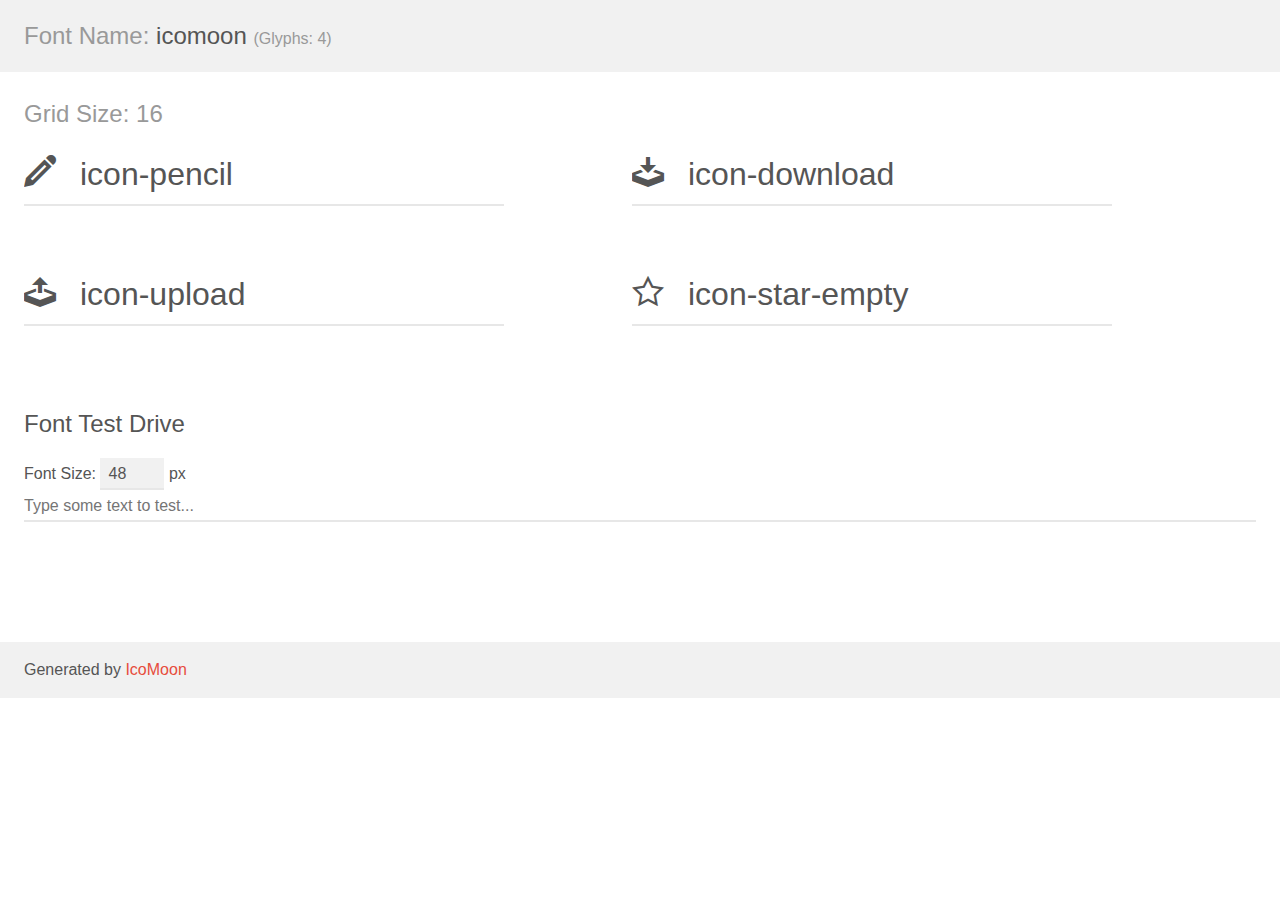
<file: iconos/demo.html>
<!doctype html>
<html>
<head>
	<meta charset="utf-8">
	<title>IcoMoon Demo</title>
	<meta name="description" content="An Icon Font Generated By IcoMoon.io">
	<meta name="viewport" content="width=device-width">
	<link rel="stylesheet" href="demo-files/demo.css">
	<link rel="stylesheet" href="style.css"></head>
<body>
	<div class="bgc1 clearfix">
		<h1 class="mhmm mvm"><span class="fgc1">Font Name:</span> icomoon <small class="fgc1">(Glyphs:&nbsp;4)</small></h1>
	</div>
	<div class="clearfix mhl ptl">
		<h1 class="mvm mtn fgc1">Grid Size: 16</h1>
		<div class="glyph fs1">
			<div class="clearfix bshadow0 pbs">
				<span class="icon-pencil">
				
				</span>
				<span class="mls"> icon-pencil</span>
			</div>
			<fieldset class="fs0 size1of1 clearfix hidden-true">
				<input type="text" readonly value="e905" class="unit size1of2" />
				<input type="text" maxlength="1" readonly value="&#xe905;" class="unitRight size1of2 talign-right" />
			</fieldset>
			<div class="fs0 bshadow0 clearfix hidden-true">
				<span class="unit pvs fgc1">liga: </span>
				<input type="text" readonly value="pencil, write" class="liga unitRight" />
			</div>
		</div>
		<div class="glyph fs1">
			<div class="clearfix bshadow0 pbs">
				<span class="icon-download">
				
				</span>
				<span class="mls"> icon-download</span>
			</div>
			<fieldset class="fs0 size1of1 clearfix hidden-true">
				<input type="text" readonly value="e960" class="unit size1of2" />
				<input type="text" maxlength="1" readonly value="&#xe960;" class="unitRight size1of2 talign-right" />
			</fieldset>
			<div class="fs0 bshadow0 clearfix hidden-true">
				<span class="unit pvs fgc1">liga: </span>
				<input type="text" readonly value="download, save" class="liga unitRight" />
			</div>
		</div>
		<div class="glyph fs1">
			<div class="clearfix bshadow0 pbs">
				<span class="icon-upload">
				
				</span>
				<span class="mls"> icon-upload</span>
			</div>
			<fieldset class="fs0 size1of1 clearfix hidden-true">
				<input type="text" readonly value="e961" class="unit size1of2" />
				<input type="text" maxlength="1" readonly value="&#xe961;" class="unitRight size1of2 talign-right" />
			</fieldset>
			<div class="fs0 bshadow0 clearfix hidden-true">
				<span class="unit pvs fgc1">liga: </span>
				<input type="text" readonly value="upload, load" class="liga unitRight" />
			</div>
		</div>
		<div class="glyph fs1">
			<div class="clearfix bshadow0 pbs">
				<span class="icon-star-empty">
				
				</span>
				<span class="mls"> icon-star-empty</span>
			</div>
			<fieldset class="fs0 size1of1 clearfix hidden-true">
				<input type="text" readonly value="e9d7" class="unit size1of2" />
				<input type="text" maxlength="1" readonly value="&#xe9d7;" class="unitRight size1of2 talign-right" />
			</fieldset>
			<div class="fs0 bshadow0 clearfix hidden-true">
				<span class="unit pvs fgc1">liga: </span>
				<input type="text" readonly value="star-empty, rate" class="liga unitRight" />
			</div>
		</div>
	</div>

	<!--[if gt IE 8]><!-->
	<div class="mhl clearfix mbl">
		<h1>Font Test Drive</h1>
		<label>
			Font Size: <input id="fontSize" type="number" class="textbox0 mbm"
			min="8" value="48" />
			px
		</label>
		<input id="testText" type="text" class="phl size1of1 mvl"
		placeholder="Type some text to test..." value=""/>
		</label>
		<div id="testDrive" class="icon-">&nbsp;
		</div>
	</div>
	<!--<![endif]-->
	<div class="bgc1 clearfix">
		<p class="mhl">Generated by <a href="https://icomoon.io/app">IcoMoon</a></p>
	</div>

	<script src="demo-files/demo.js"></script>
</body>
</html>
</file>
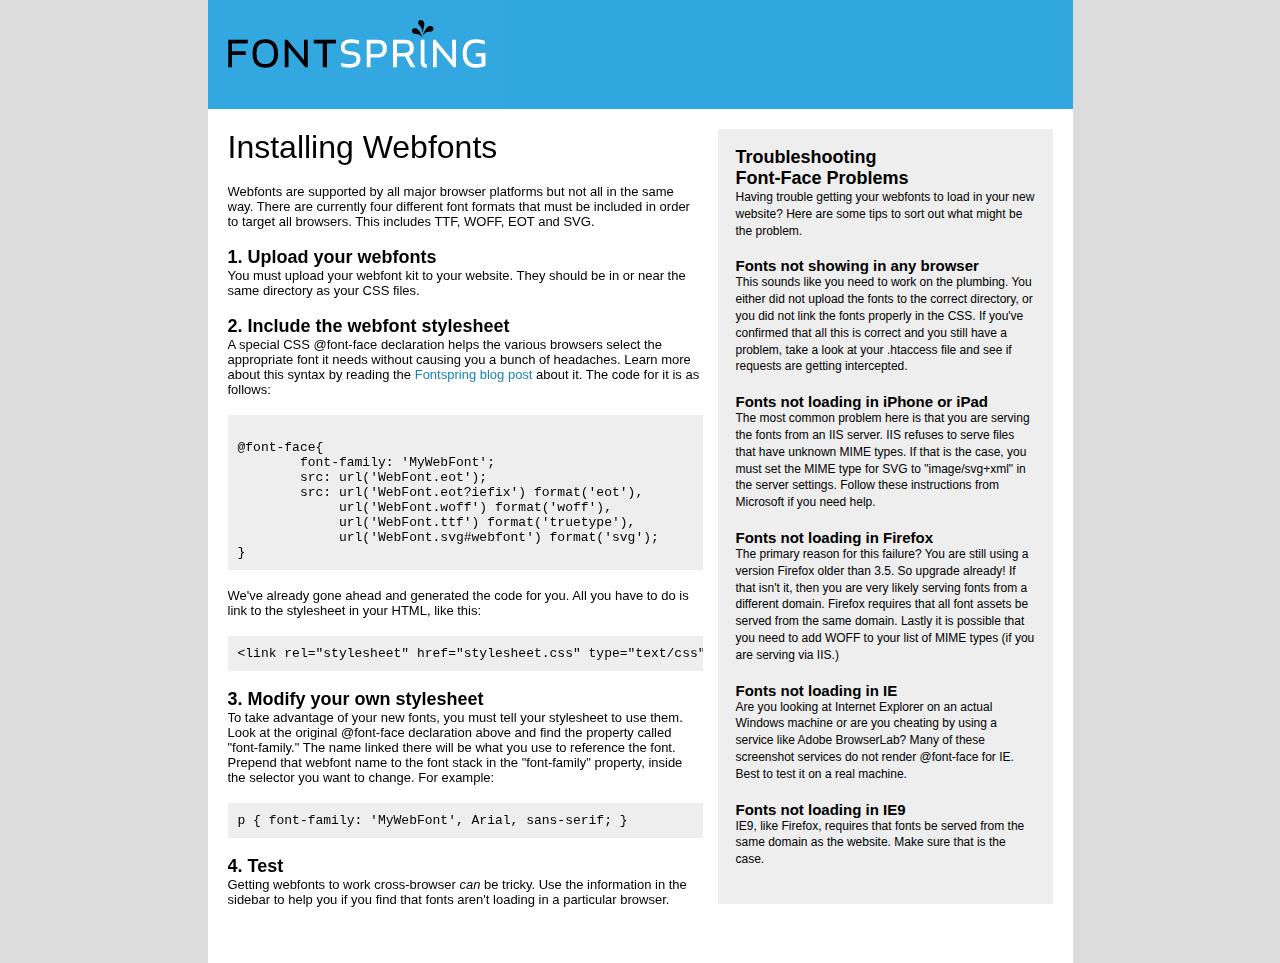
<file: fuentes/trendly/How_to_use_webfonts.html>
<!DOCTYPE html PUBLIC "-//W3C//DTD XHTML 1.0 Transitional//EN"
	"http://www.w3.org/TR/xhtml1/DTD/xhtml1-transitional.dtd">

<html xmlns="http://www.w3.org/1999/xhtml" xml:lang="en" lang="en">
<head>
	<meta http-equiv="Content-Type" content="text/html; charset=utf-8" />

	<link rel="stylesheet" href="stylesheet.css" type="text/css" charset="utf-8" />

	<style type="text/css" media="screen">
		/*-- RESET ------*/
		html, body, div, span, applet, object, iframe,
		h1, h2, h3, h4, h5, h6, p, blockquote, pre,
		a, abbr, acronym, address, big, cite, code,
		del, dfn, em, font, img, ins, kbd, q, s, samp,
		small, strike, strong, sub, sup, tt, var,
		b, u, i, center, dl, dt, dd, ol, ul, li,
		fieldset, form, label, legend, table, 
		caption, tbody, tfoot, thead, tr, th, td 
		                  {margin: 0;padding: 0;border: 0;outline: 0;
		                  font-size: 100%;vertical-align: baseline;
		                  background: transparent;}
		body              {line-height: 1;}
		ol, ul            {list-style: none;}
		blockquote, q     {quotes: none;}
		blockquote:before, blockquote:after,
		q:before, q:after {content: '';	content: none;}
		:focus            {outline: 0;}
		ins               {text-decoration: none;}
		del               {text-decoration: line-through;}
		table             {border-collapse: collapse;border-spacing: 0;}
		
		/*-- GRID -----*/
		.section {margin-bottom: 18px;
		}
		.section:after	{content: ".";display: block;height: 0;clear: both;visibility: hidden;}
		.section 		{*zoom: 1;}

		.section .firstcolumn,
		.section .firstcol {margin-left: 0;}
		
		.grid1, .grid1_2cols, .grid1_3cols, .grid1_4cols, .grid2, .grid2_3cols, .grid2_4cols, .grid3, .grid3_2cols, .grid3_4cols, .grid4, .grid4_3cols, .grid5, .grid5_2cols, .grid5_3cols, .grid5_4cols, .grid6, .grid6_4cols, .grid7, .grid7_2cols, .grid7_3cols, .grid7_4cols, .grid8, .grid8_3cols, .grid9, .grid9_2cols, .grid9_4cols, .grid10, .grid10_3cols, .grid10_4cols, .grid11, .grid11_2cols, .grid11_3cols, .grid11_4cols, .grid12
		{margin-left: 15px;float: left;display: inline; overflow: hidden;}
		.width5, .grid5, .span-5 {width: 335px;}
		.width5_2cols,.grid5_2cols {width: 160px;}
		.width5_3cols,.grid5_3cols  {width: 101px;}
		.width5_4cols,.grid5_4cols  {width: 72px;}
		.input_width5 {width: 329px;}

		.width6, .grid6, .span-6 {width: 405px;}
		.width6_4cols,.grid6_4cols  {width: 90px;}
		.input_width6 {width: 399px;}

		.width7, .grid7, .span-7 {width: 475px;}
		.width7_2cols,.grid7_2cols {width: 230px;}
		.width7_3cols,.grid7_3cols  {width: 148px;}
		.width7_4cols,.grid7_4cols  {width: 107px;}
		.input_width7 {width: 469px;}
		
		/*-- STYLES -----*/
		body {
			color: #000;
			background-color: #dcdcdc;
			font: 13px Arial, sans-serif;
		}

		a {
			text-decoration: none;
			color: #1883ba;
		}

		h1{
			font-size: 32px;
			font-weight: normal;
			font-style: normal;
			margin-bottom: 18px;
		}

		h2{
			font-size: 18px;
		}

		#container {
			width: 865px;
			margin: 0px auto;
		}
		


		#header {
			height:109px;
			font-size: 36px;
			background-color: #000;
			color: #fff;
			text-indent:-9999px;
			background: url([data-uri]) no-repeat left center;
			background-color: #31a7e0;
			
		}
		
		#main_content {
			background-color: #fff;
			padding: 20px 20px 20px;
		}


		#footer p {
			margin: 0;
			padding-top: 10px;
			padding-bottom: 50px;
			color: #333;
			font: 10px Arial, sans-serif;
		}
		code {
			white-space: pre;
			background-color: #eee;
			display: block;
			padding: 10px;
			margin-bottom: 18px;
			overflow: auto;
		}

		.box  { 
		  padding: 18px; 
		  margin-bottom: 18px; 
		  background: #eee; 
		}
		.bottom,.last 	{margin-bottom:0 !important; padding-bottom:0 !important;}
		

		
		p{
			line-height: 1.2em;
			margin-bottom: 18px;
			font: 13px Arial, sans-serif;
		}



		h3{
			font-size: 15px;
			margin-top: 18px;
		}
		
		.sidebar p{
			font-size: 12px;
			line-height: 1.4em;
		}
		
	</style>

<title>How to Use Webfonts</title>
	
</head>

<body>
<div id="container">
	<div id="header">
		Fontspring
	</div>
	<div id="main_content">
			<div class="section">
				<div class="grid7 firstcol">
					<h1>Installing Webfonts</h1>
					
					<p>Webfonts are supported by all major browser platforms but not all in the same way. There are currently four different font formats that must be included in order to target all browsers. This includes TTF, WOFF, EOT and SVG.</p>
					
					<h2>1. Upload your webfonts</h2>
					<p>You must upload your webfont kit to your website. They should be in or near the same directory as your CSS files.</p>
					
					<h2>2. Include the webfont stylesheet</h2>
					<p>A special CSS @font-face declaration helps the various browsers select the appropriate font it needs without causing you a bunch of headaches. Learn more about this syntax by reading the <a href="http://www.fontspring.com/blog/further-hardening-of-the-bulletproof-syntax">Fontspring blog post</a> about it. The code for it is as follows:</p>


<code>
@font-face{ 
	font-family: 'MyWebFont';
	src: url('WebFont.eot');
	src: url('WebFont.eot?iefix') format('eot'),
	     url('WebFont.woff') format('woff'),
	     url('WebFont.ttf') format('truetype'),
	     url('WebFont.svg#webfont') format('svg');
}
</code>
	<p>We've already gone ahead and generated the code for you. All you have to do is link to the stylesheet in your HTML, like this:</p>
	<code>&lt;link rel=&quot;stylesheet&quot; href=&quot;stylesheet.css&quot; type=&quot;text/css&quot; charset=&quot;utf-8&quot; /&gt;</code>

					<h2>3. Modify your own stylesheet</h2>
					<p>To take advantage of your new fonts, you must tell your stylesheet to use them. Look at the original @font-face declaration above and find the property called "font-family." The name linked there will be what you use to reference the font. Prepend that webfont name to the font stack in the "font-family" property, inside the selector you want to change. For example:</p>
<code>p { font-family: 'MyWebFont', Arial, sans-serif; }</code>

<h2>4. Test</h2>
<p>Getting webfonts to work cross-browser <em>can</em> be tricky. Use the information in the sidebar to help you if you find that fonts aren't loading in a particular browser.</p>
				</div>
				
				<div class="grid5 sidebar">
					<div class="box">
						<h2>Troubleshooting<br />Font-Face Problems</h2>
						<p>Having trouble getting your webfonts to load in your new website? Here are some tips to sort out what might be the problem.</p>

						<h3>Fonts not showing in any browser</h3>

						<p>This sounds like you need to work on the plumbing. You either did not upload the fonts to the correct directory, or you did not link the fonts properly in the CSS. If you've confirmed that all this is correct and you still have a problem, take a look at your .htaccess file and see if requests are getting intercepted.</p>

						<h3>Fonts not loading in iPhone or iPad</h3>

						<p>The most common problem here is that you are serving the fonts from an IIS server. IIS refuses to serve files that have unknown MIME types. If that is the case, you must set the MIME type for SVG to "image/svg+xml" in the server settings. Follow these instructions from Microsoft if you need help.</p>

						<h3>Fonts not loading in Firefox</h3>

						<p>The primary reason for this failure? You are still using a version Firefox older than 3.5. So upgrade already! If that isn't it, then you are very likely serving fonts from a different domain. Firefox requires that all font assets be served from the same domain. Lastly it is possible that you need to add WOFF to your list of MIME types (if you are serving via IIS.)</p>

						<h3>Fonts not loading in IE</h3>

						<p>Are you looking at Internet Explorer on an actual Windows machine or are you cheating by using a service like Adobe BrowserLab? Many of these screenshot services do not render @font-face for IE. Best to test it on a real machine.</p>

						<h3>Fonts not loading in IE9</h3>

						<p>IE9, like Firefox, requires that fonts be served from the same domain as the website. Make sure that is the case.</p>
					</div>
				</div>
			</div>
			
		</div>
	
	</div>
	
</div>
</body>
</html>
</file>
<file: iconos/demo-files/demo.css>
body {
	padding: 0;
	margin: 0;
	font-family: sans-serif;
	font-size: 1em;
	line-height: 1.5;
	color: #555;
	background: #fff;
}
h1 {
	font-size: 1.5em;
	font-weight: normal;
}
small {
	font-size: .66666667em;
}
a {
	color: #e74c3c;
	text-decoration: none;
}
a:hover, a:focus {
	box-shadow: 0 1px #e74c3c;
}
.bshadow0, input {
	box-shadow: inset 0 -2px #e7e7e7;
}
input:hover {
	box-shadow: inset 0 -2px #ccc;
}
input, fieldset {
	font-size: 1em;
	margin: 0;
	padding: 0;
	border: 0;
}
input {
	color: inherit;
	line-height: 1.5;
	height: 1.5em;
	padding: .25em 0;
}
input:focus {
	outline: none;
	box-shadow: inset 0 -2px #449fdb;
}
.glyph {
	font-size: 16px;
	width: 15em;
	padding-bottom: 1em;
	margin-right: 4em;
	margin-bottom: 1em;
	float: left;
	overflow: hidden;
}
.liga {
	width: 80%;
	width: calc(100% - 2.5em);
}
.talign-right {
	text-align: right;
}
.talign-center {
	text-align: center;
}
.bgc1 {
	background: #f1f1f1;
}
.fgc1 {
	color: #999;
}
.fgc0 {
	color: #000;
}
p {
	margin-top: 1em;
	margin-bottom: 1em;
}
.mvm {
	margin-top: .75em;
	margin-bottom: .75em;
}
.mtn {
	margin-top: 0;
}
.mtl, .mal {
	margin-top: 1.5em;
}
.mbl, .mal {
	margin-bottom: 1.5em;
}
.mal, .mhl {
	margin-left: 1.5em;
	margin-right: 1.5em;
}
.mhmm {
	margin-left: 1em;
	margin-right: 1em;
}
.mls {
	margin-left: .25em;
}
.ptl {
	padding-top: 1.5em;
}
.pbs, .pvs {
	padding-bottom: .25em;
}
.pvs, .pts {
	padding-top: .25em;
}
.unit {
	float: left;
}
.unitRight {
	float: right;
}
.size1of2 {
	width: 50%;
}
.size1of1 {
	width: 100%;
}
.clearfix:before, .clearfix:after {
	content: " ";
	display: table;
}
.clearfix:after {
	clear: both;
}
.hidden-true {
	display: none;
}
.textbox0 {
	width: 3em;
	background: #f1f1f1;
	padding: .25em .5em;
	line-height: 1.5;
	height: 1.5em;
}
#testDrive {
	display: block;
	padding-top: 24px;
	line-height: 1.5;
}
.fs0 {
	font-size: 16px;
}
.fs1 {
	font-size: 32px;
}
</file>
<file: iconos/style.css>
@font-face {
	font-family: 'icomoon';
	src:url('fonts/icomoon.eot?-flgbbe');
	src:url('fonts/icomoon.eot?#iefix-flgbbe') format('embedded-opentype'),
		url('fonts/icomoon.woff?-flgbbe') format('woff'),
		url('fonts/icomoon.ttf?-flgbbe') format('truetype'),
		url('fonts/icomoon.svg?-flgbbe#icomoon') format('svg');
	font-weight: normal;
	font-style: normal;
}

[class^="icon-"], [class*=" icon-"] {
	font-family: 'icomoon';
	speak: none;
	font-style: normal;
	font-weight: normal;
	font-variant: normal;
	text-transform: none;
	line-height: 1;

	/* Better Font Rendering =========== */
	-webkit-font-smoothing: antialiased;
	-moz-osx-font-smoothing: grayscale;
}

.icon-pencil:before {
	content: "\e905";
}

.icon-download:before {
	content: "\e960";
}

.icon-upload:before {
	content: "\e961";
}

.icon-star-empty:before {
	content: "\e9d7";
}
</file>
<file: fuentes/trendly/stylesheet.css>
@font-face {
    font-family: 'trendy_universityregular';
    src: url('TRENU___-webfont.eot');
    src: url('TRENU___-webfont.eot?#iefix') format('embedded-opentype'),
         url('TRENU___-webfont.woff') format('woff'),
         url('TRENU___-webfont.ttf') format('truetype'),
         url('TRENU___-webfont.svg#trendy_universityregular') format('svg');
    font-weight: normal;
    font-style: normal;

}
</file>
